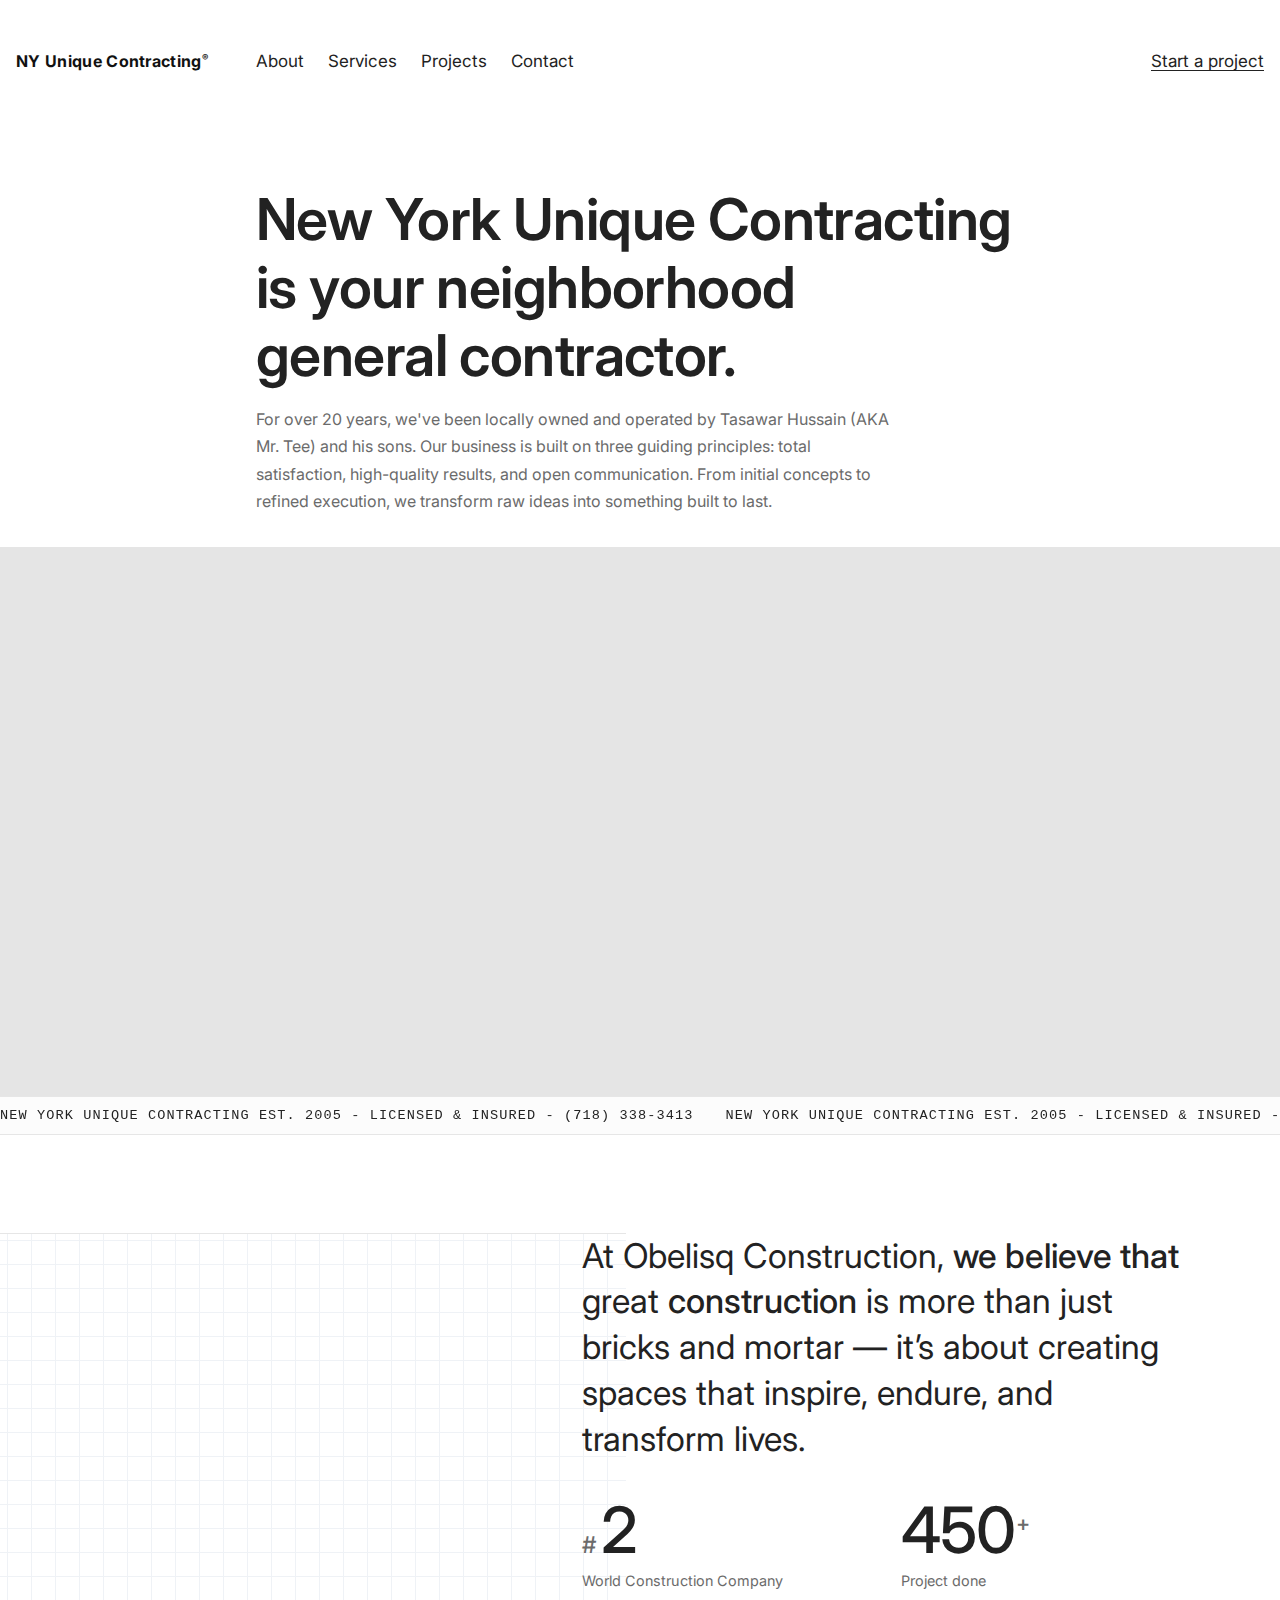
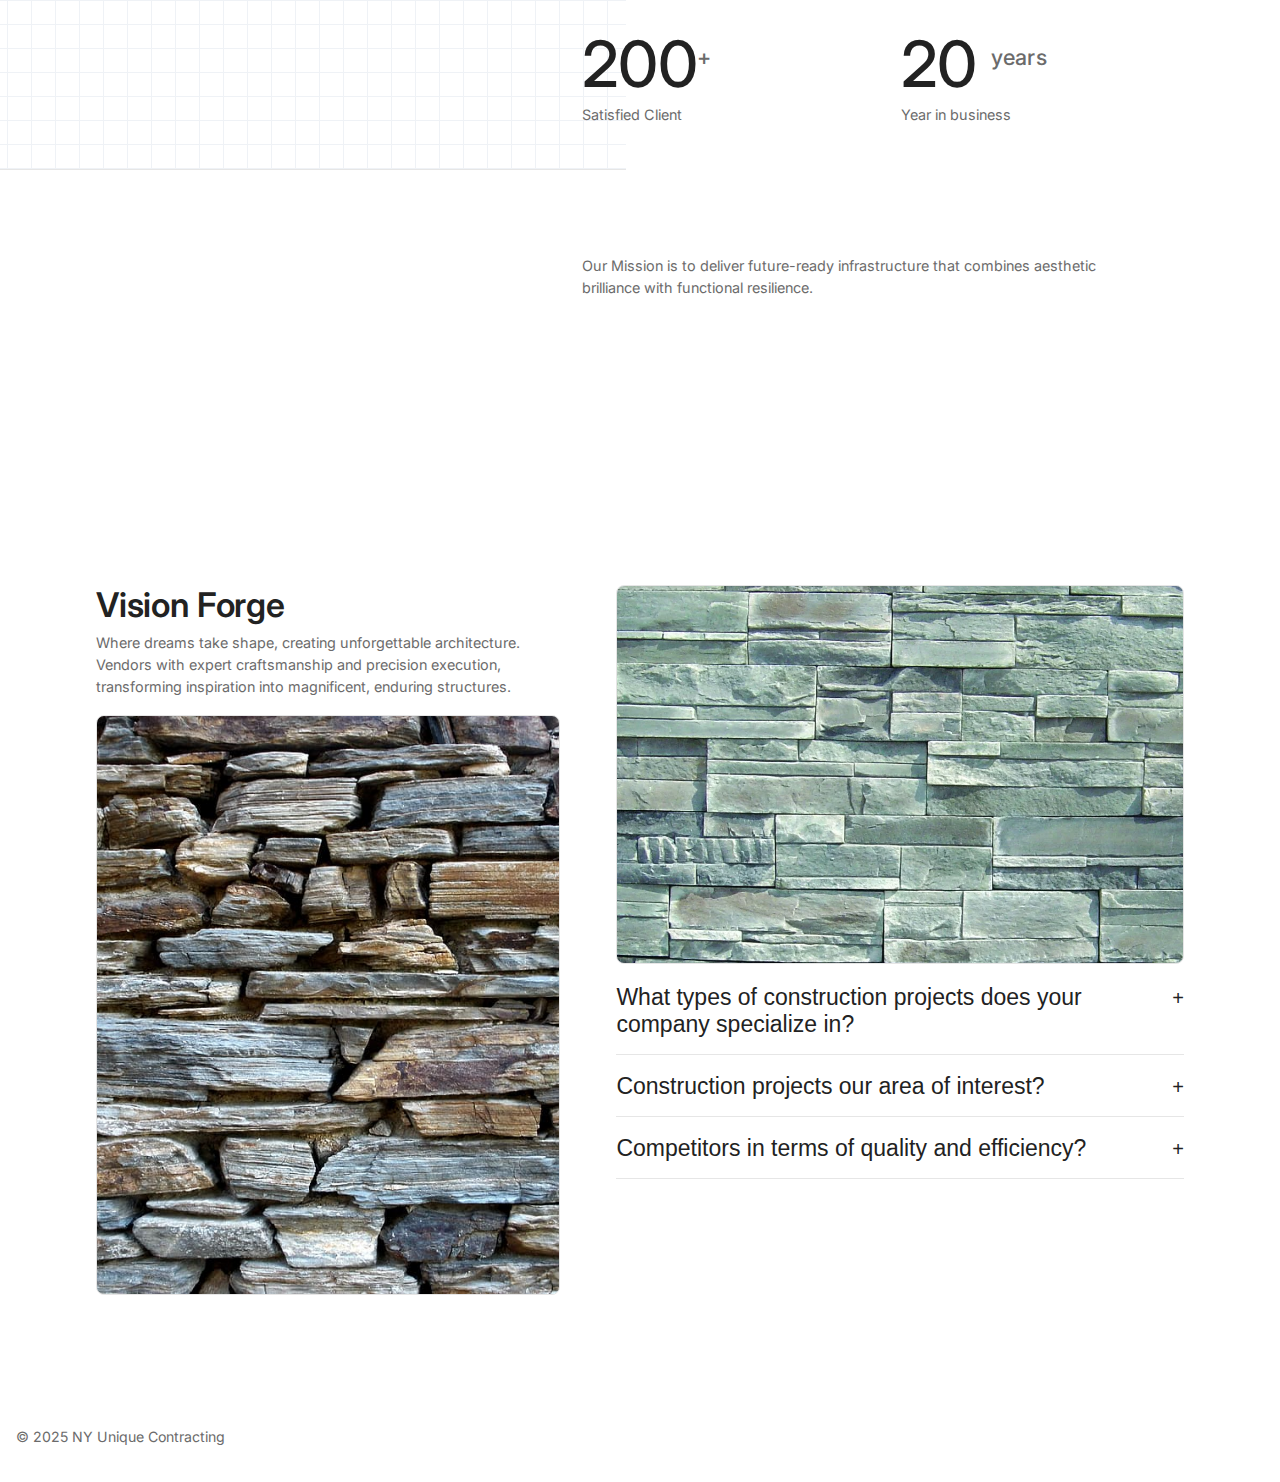
<file: index.html>
<!DOCTYPE html>
<html lang="en">
  <head>
    <meta charset="utf-8" />
    <meta name="viewport" content="width=device-width, initial-scale=1" />
    <title>Home — NY Unique Contracting</title>
    <meta name="description" content="Masonry and concrete done right. Clear, precise, and dependable." />
    <link rel="preconnect" href="https://fonts.googleapis.com">
    <link rel="preconnect" href="https://fonts.gstatic.com" crossorigin>
    <link href="https://fonts.googleapis.com/css2?family=Inter:wght@400;500;700&display=swap" rel="stylesheet">
    <link rel="stylesheet" href="assets/styles/tokens.css">
    <link rel="stylesheet" href="assets/styles/base.css">
    <link rel="stylesheet" href="assets/styles/components.css">
    <style>
      /* Minimal local tweaks for the hero */
      .hero-band { padding-block: var(--space-5); }
      /* Home-only: controlled heading wrapping */
      .brand-phrase { white-space: nowrap; }
      .nowrap { white-space: nowrap; }
      /* Ensure the first line fits on one line */
      .intro h1 { max-width: 30ch; }

      /* Thin, monospaced marquee banner */
      .ticker { grid-column: 1 / -1; width: 100vw; margin-inline: calc(50% - 50vw); overflow: hidden; background: var(--color-page); border-block: 1px solid var(--color-border); font-family: ui-monospace, SFMono-Regular, Menlo, Monaco, Consolas, "Liberation Mono", "Courier New", monospace; }
      .ticker__viewport { position: relative; white-space: nowrap; }
      .ticker__track { display: inline-flex; align-items: center; gap: var(--space-6); padding-block: var(--space-2); animation: ticker-scroll 55s linear infinite; will-change: transform; }
      .ticker__content { display: inline-flex; align-items: center; gap: var(--space-6); padding-right: var(--space-6); text-transform: uppercase; letter-spacing: 0.08em; font-size: 0.85rem; color: var(--color-ink-2); }
      .ticker__dot { opacity: 0.45; }
      @keyframes ticker-scroll { from { transform: translateX(0); } to { transform: translateX(-50%); } }

      /* About + Metrics section (replaces testimonials) */
      .about-metrics {
        --about-pad: clamp(2rem, 8vw, 6rem);
        margin-top: clamp(3.75rem, 10.5vw, 7.5rem);
        padding-block: clamp(4rem, 10vw, 8rem);
        padding-inline: var(--about-pad);
      }
      /* Right column larger per inspo (~42/58) */
      .about-grid { display: grid; grid-template-columns: 5fr 7fr; gap: clamp(2rem, 5vw, 3.5rem); align-items: start; transform: translateY(-150px); }
      @media (max-width: 900px) { .about-grid { grid-template-columns: 1fr; } }

      /* Left visual: neutral wireframe placeholder (no inspo asset linking) */
      .about-visual { position: relative; z-index: 0; }
      /* Full-bleed wireframe that aligns to viewport left and sits behind text */
      .about-wireframe { width: calc(100vw - 325px); margin-inline: calc(50% - 50vw); height: clamp(420px, 42vw, 640px); background: repeating-linear-gradient(0deg, #eff2f6 0 1px, transparent 1px 24px), repeating-linear-gradient(90deg, #eff2f6 0 1px, transparent 1px 24px); border-top: 1px solid var(--color-border); border-bottom: 1px solid var(--color-border); z-index: 0; pointer-events: none; }
      .about-breadcrumb { position: absolute; top: .5rem; left: calc(50% - 50vw + .5rem); font-size: var(--fs-sm); color: var(--color-muted); background: rgba(255,255,255,.7); padding: .25rem .5rem; border-radius: 4px; }

      /* Right column typography */
      .about-lead { font-size: var(--fs-xl); line-height: 1.35; color: var(--color-ink-2); max-width: 48ch; }
      .about-lead .accent { color: inherit; font-weight: 500; }

      .metrics { display: grid; grid-template-columns: 1fr 1fr; gap: clamp(1.75rem, 3.5vw, 2.5rem) clamp(1.5rem, 2.75vw, 2.5rem); margin-top: clamp(1.5rem, 3vw, 2.25rem); justify-items: start; }
      .metric { display: grid; align-content: start; gap: .5rem; }
      .metric .number { font-size: clamp(2.75rem, 5.5vw, 4rem); line-height: 1; font-weight: 500; color: var(--color-ink-2); letter-spacing: -0.01em; }
      .metric .prefix { font-size: .36em; vertical-align: baseline; margin-right: .25em; color: var(--color-muted); }
      .metric .suffix { font-size: .34em; vertical-align: super; letter-spacing: .01em; color: var(--color-muted); }
      .metric .label { font-size: var(--fs-sm); color: var(--color-muted); }
      .metrics dt, .metrics dd { margin: 0; }
      .metric { text-align: left; }

      .about-caption { margin-top: 128px; font-size: var(--fs-sm); color: var(--color-muted); max-width: 60ch; }

      /* Ensure text sits above the bleeding image */
      .about-text { position: relative; z-index: 1; }

      /* A11y: screen-reader-only heading helper */
      .visually-hidden { position: absolute !important; height: 1px; width: 1px; overflow: hidden; clip: rect(1px, 1px, 1px, 1px); white-space: nowrap; }

      /* Short two-column (Vision Forge) */
      .short-section { padding-block: clamp(3rem, 8vw, 6rem); padding-inline: var(--about-pad, clamp(2rem, 8vw, 6rem)); margin-top: -100px; }
      @media (max-width: 900px) { .short-section { margin-top: -64px; } }
      .short-grid { display: grid; grid-template-columns: 9fr 11fr; gap: clamp(2.25rem, 5vw, 3.5rem); align-items: start; }
      @media (max-width: 900px) { .short-grid { grid-template-columns: 1fr; } }
      .short-left h2 { font-size: var(--fs-xl); line-height: 1.15; margin: 0 0 .5rem; }
      .short-intro { font-size: var(--fs-sm); line-height: 1.5; color: var(--color-muted); margin-bottom: 1.1rem; max-width: 48ch; }
      .short-left-figure { margin: 0; }
      .short-right-figure { margin: 0 0 1.25rem 0; }
      .img-card { border-radius: 8px; overflow: hidden; border: 1px solid var(--color-border); background: #f6f7f9; }

      /* FAQ block */
      .faq { display: grid; gap: 1.125rem; }
      .faq-item { border-bottom: 1px solid var(--color-border); padding-bottom: 1rem; }
      .faq-q { appearance: none; background: none; border: 0; padding: 0; margin: 0; width: 100%; text-align: left; display: flex; align-items: baseline; justify-content: space-between; gap: 1rem; font-size: var(--fs-lg); font-weight: 500; color: var(--color-ink-2); cursor: pointer; }
      .faq-q:focus-visible { outline: 2px solid var(--accent); outline-offset: 2px; }
      .faq-icon { font-size: 1.25rem; line-height: 1; color: var(--color-ink-2); }
      .faq-a { overflow: hidden; max-height: 0; opacity: 0; margin-top: 0; transition: max-height 260ms ease, opacity 220ms ease, margin-top 220ms ease; }
      .faq-a p { margin: 0; font-size: var(--fs-sm); color: var(--color-muted); line-height: 1.5; }
    </style>
  </head>
  <body>
    <main>
      <div class="grid-shell container">
        <!-- Masthead (replicated from inspo 1) -->
        <header class="masthead nav" style="padding-block: var(--space-5)">
          <div class="brand">NY Unique Contracting<sup>®</sup></div>
          <nav class="nav-center">
            <a href="#about">About</a>
            <a href="#services">Services</a>
            <a href="#projects">Projects</a>
            <a href="#contact">Contact</a>
          </nav>
          <nav class="nav-right">
            <a class="cta-link" href="#start">Start a project</a>
          </nav>
        </header>

        <!-- Intro copy aligned to the centerline (right column) -->
        <section class="intro-block">
          <aside class="intro">
            <h1>
              <span class="brand-phrase">New York Unique Contracting</span><br>
              <span class="nowrap">is your neighborhood</span><br>
              <span class="nowrap">general contractor.</span>
            </h1>
            <p> For over 20 years, we've been locally owned and operated by Tasawar Hussain (AKA Mr. Tee) and his sons. Our business is built on three guiding principles: total satisfaction, high-quality results, and open communication. From initial concepts to refined execution, we transform raw ideas into something built to last. </p>
          </aside>
        </section>

        <!-- Full-width image band below intro (neutral placeholder) -->
        <div class="full-bleed frame ratio-21x9 demo-img" role="img" aria-label="Full-width hero placeholder"></div>

        <!-- Thin monospaced marquee banner -->
        <div class="ticker" aria-label="Company info banner">
          <div class="ticker__viewport">
            <div class="ticker__track">
              <div class="ticker__content" aria-hidden="true">
                <span>NEW YORK UNIQUE CONTRACTING EST. 2005 - LICENSED &amp; INSURED - (718) 338-3413</span>
                <span>NEW YORK UNIQUE CONTRACTING EST. 2005 - LICENSED &amp; INSURED - (718) 338-3413</span>
              </div>
              <!-- Duplicate for seamless loop -->
              <div class="ticker__content" aria-hidden="true">
                <span>NEW YORK UNIQUE CONTRACTING EST. 2005 - LICENSED &amp; INSURED - (718) 338-3413</span>
                <span>NEW YORK UNIQUE CONTRACTING EST. 2005 - LICENSED &amp; INSURED - (718) 338-3413</span>
              </div>
            </div>
          </div>
        </div>
      </div>

      <!-- Removed styleguide and sample sections per direction -->

      <!-- About + metrics (inspiration: assets/inspo/homeabout.png) -->
      <section class="about-metrics container" aria-label="About NY Unique Contracting">
        <div class="about-grid">
          <!-- Left: illustrative wireframe placeholder; replace with production image when ready -->
          <div class="about-visual" aria-hidden="true">
            <span class="about-breadcrumb">/About us</span>
            <div class="about-wireframe" role="img" aria-label="Architectural illustration placeholder"></div>
          </div>

          <!-- Right: lead statement + 2x2 stats + mission line -->
          <div class="about-text">
            <p class="about-lead">At Obelisq Construction, <span class="accent">we believe that</span> great <span class="accent">construction</span> is more than just bricks and mortar — it’s about creating spaces that inspire, endure, and transform lives.</p>

            <dl class="metrics">
              <div class="metric">
                <dt class="number"><span class="prefix">#</span>2</dt>
                <dd class="label">World Construction Company</dd>
              </div>
              <div class="metric">
                <dt class="number">450<span class="suffix">+</span></dt>
                <dd class="label">Project done</dd>
              </div>
              <div class="metric">
                <dt class="number">200<span class="suffix">+</span></dt>
                <dd class="label">Satisfied Client</dd>
              </div>
              <div class="metric">
                <dt class="number">20 <span class="suffix">years</span></dt>
                <dd class="label">Year in business</dd>
              </div>
            </dl>

            <p class="about-caption">Our Mission is to deliver future-ready infrastructure that combines aesthetic brilliance with functional resilience.</p>
          </div>
        </div>
      </section>

      <!-- Short two-column section (inspired by assets/short.png) -->
      <section class="short-section container" aria-labelledby="vision-title">
        <div class="short-grid">
          <div class="short-left">
            <h2 id="vision-title">Vision Forge</h2>
            <p class="short-intro">Where dreams take shape, creating unforgettable architecture. Vendors with expert craftsmanship and precision execution, transforming inspiration into magnificent, enduring structures.</p>
            <figure class="short-left-figure img-card ratio-4x5">
              <img src="assets/images/stone3.jpg" alt="Metal grinding with sparks flying" class="cover" />
            </figure>
          </div>
          <div class="short-right">
            <figure class="short-right-figure img-card ratio-3x2">
              <img src="assets/images/stone.webp" alt="Framed building under construction with blue sky" class="cover" />
            </figure>

            <div class="faq" id="faq-vision">
              <div class="faq-item">
                <button class="faq-q" id="q1" aria-controls="a1" aria-expanded="false">
                  <span>What types of construction projects does your company specialize in?</span>
                  <span class="faq-icon" aria-hidden="true">+</span>
                </button>
                <div class="faq-a" id="a1" role="region" aria-labelledby="q1">
                  <p>The types of construction projects our company specializes in include residential, commercial, industrial, and renovation projects—tailored to your property’s needs.</p>
                </div>
              </div>
              <div class="faq-item">
                <button class="faq-q" id="q2" aria-controls="a2" aria-expanded="false">
                  <span>Construction projects our area of interest?</span>
                  <span class="faq-icon" aria-hidden="true">+</span>
                </button>
                <div class="faq-a" id="a2" role="region" aria-labelledby="q2">
                  <p>We focus on concrete and masonry, patios and walkways, bluestone and pavers, and exterior repair from waterproofing to pointing.</p>
                </div>
              </div>
              <div class="faq-item">
                <button class="faq-q" id="q3" aria-controls="a3" aria-expanded="false">
                  <span>Competitors in terms of quality and efficiency?</span>
                  <span class="faq-icon" aria-hidden="true">+</span>
                </button>
                <div class="faq-a" id="a3" role="region" aria-labelledby="q3">
                  <p>We compete on craftsmanship, responsiveness, and clean delivery, balancing speed with durability for long‑lasting results.</p>
                </div>
              </div>
            </div>
          </div>
        </div>
      </section>
    </main>


    <footer class="container" style="padding-block: var(--space-6)">
      <small style="color: var(--color-muted)">© 2025 NY Unique Contracting</small>
    </footer>
    <script>
      // Accordion: all closed by default; open one closes others; smooth transitions
      (function(){
        const root = document.getElementById('faq-vision');
        if (!root) return;
        const items = Array.from(root.querySelectorAll('.faq-item'));
        function setState(item, open){
          const btn = item.querySelector('.faq-q');
          const panel = item.querySelector('.faq-a');
          const icon = item.querySelector('.faq-icon');
          btn.setAttribute('aria-expanded', open ? 'true' : 'false');
          icon.textContent = open ? '−' : '+';
          if (open) {
            const h = panel.scrollHeight;
            panel.style.maxHeight = h + 'px';
            panel.style.opacity = '1';
            panel.style.marginTop = '14px';
          } else {
            panel.style.maxHeight = '0px';
            panel.style.opacity = '0';
            panel.style.marginTop = '0px';
          }
        }
        function closeAll(){ items.forEach(i => setState(i, false)); }
        items.forEach(item => {
          const btn = item.querySelector('.faq-q');
          btn.addEventListener('click', () => {
            const isOpen = btn.getAttribute('aria-expanded') === 'true';
            if (isOpen) { setState(item, false); }
            else { closeAll(); setState(item, true); }
          });
        });
      })();
    </script>
    <!-- Testimonials script removed
      (function() {
        // Inline dataset copied from testimonials.md (subset fields)
        const TESTIMONIALS = [
          {author:"Mike F.",source:"Yelp",rating:"5 Stars",text:"\"Danny and Tee were recommended to me by Kong's, a masonry shop in Brooklyn. In one week they transformed our 600 sq ft cracked and nasty concrete patio into a bluestone paradise. They were professionals, and stopped to ask our input at each step, from the stone layouts to the concrete ramps to drainage considerations. It was by far the best experience we've had working with contractors in NYC.\""},
          {author:"Cynthia H.",source:"Yelp",rating:"5 Stars",text:"\"Wonderful job on my backyard! Not only was the work perfect but the advice on design was stunning! The project was placing pavers around a spa tub and the whole backyard that was initially dirt and weeds. The owner of this business advised me on the design best suited and suggested adding surrounding flower beds for both beauty and drainage purposes. The paver trim around the tub was attractive and saved me money. His workers were neat and respectful. I would definitely recommend and certainly use them again for another protect . When recent heavy rains occurred a few days after the project was completed and a few pavers sunk (not an uncommon occurrence and not related to their work), he arrived the next morning to fix them.\""},
          {author:"Adil T.",source:"Yelp",rating:"5 Stars",text:"\"I hired them to do exterior work, they were very helpful and very understanding, explained details of the work they going to do, they also worked with the tight budget i had and they were very professional and cleaned up very well after the job was done, i will definitely recommend them and i am looking to get more work done in the future.\""},
          {author:"Kevin K.",source:"Yelp",rating:"5 Stars",text:"\"New York Unique was very responsive and considerate from the start. His proposal was thorough and fairly priced. The crew worked fast, efficient and delivered a great product. I would recommend them to anyone and will call them next time I need help with a project.\""},
          {author:"Tessa M.",source:"Yelp",rating:"5 Stars",text:"\"I recently used New York Unique for a contacting job at my home in Brooklyn. Having experience with prior contractors, I was pleasantly surprised at the efficiency and quality of work Tee (the owner), his son and his crew offered us. Tee's team has a wide range of proficiencies, including masonry, waterproofing and brick work. Tee explained the work he recommended for each job and gave me options which was extremely valuable and rare. The pricing was very fair and attention to detail was excellent. When I had something I wanted adjusted or explained, Tee was always responsive and came to meet me at the house as quickly as he could. This is a family business and they really care about their work and take pride in the end result. I am glad I found them!!\""},
          {author:"Pam C.",source:"Angi",rating:"5 Stars",text:"“I wish I could give NY Unique 6 stars! We had about 4 people quote us and they had the most reasonable price and were the only ones who gave us the option of getting brick and granite tiles. They were super professional and worked incredibly quickly - they told us the front steps would be done within a week and they finished in 2 days! They also clearly take pride in their work because the results look amazing. We are already planning to use them again for future projects.”"},
          {author:"T S",source:"Google",rating:"5 Stars",text:"“As a homeowner of more than 15 years, I've had my share of contractor woes. So when I needed my front yard and sidewalk cemented, I didn't just get bids but I also paid attention to HOW the contractors interacted with me. Spoiler alert: New York Unique Contracting is top notch and I would use their services again in a heartbeat.”"},
          {author:"Michael Frank",source:"Google",rating:"5 Stars",text:"“I had Danny and Tee come out to completely redo our back yard in ditmas Park brooklyn. Got 5 quotes. These guys were not cheapest nor the most expensive. But they asked all the right questions. They did a great job. We used 600sq ft of Bluestone and it has transformed our yard. They were great to work with.”"}
        ];

        // Featured we already display — avoid repeating as secondary
        const FEATURED_TEXT_START = 'In one week they transformed our 600 sq ft';
        const secondaryData = TESTIMONIALS.filter(t => !(t.text||'').includes(FEATURED_TEXT_START));

        const grid = document.getElementById('sec-grid');
        const prevBtn = document.getElementById('sec-prev');
        const nextBtn = document.getElementById('sec-next');
        let idx = 0; // start index

        function cardHtml(t) {
          const by = [t.author, t.source].filter(Boolean).join(', ');
          return `
            <figure>
              <blockquote class=\"secondary-quote\">${t.text}</blockquote>
              <footer>— ${by}</footer>
            </figure>
          `;
        }

        function markTruncation() {
          // Add 'is-truncated' if clamped content overflows
          const nodes = grid.querySelectorAll('.secondary-quote');
          nodes.forEach(n => {
            const over = n.scrollHeight > n.clientHeight + 1;
            n.classList.toggle('is-truncated', over);
          });
        }

        function renderSecondary() {
          const a = secondaryData[idx % secondaryData.length];
          const b = secondaryData[(idx + 1) % secondaryData.length];
          grid.innerHTML = cardHtml(a) + cardHtml(b);
          requestAnimationFrame(markTruncation);
        }

        prevBtn?.addEventListener('click', () => {
          idx = (idx - 2) % secondaryData.length; if (idx < 0) idx = (idx + secondaryData.length) % secondaryData.length;
          renderSecondary();
        });
        nextBtn?.addEventListener('click', () => {
          idx = (idx + 2) % secondaryData.length;
          renderSecondary();
        });

        renderSecondary();
      })();
    -->
  </body>
</html>
</file>
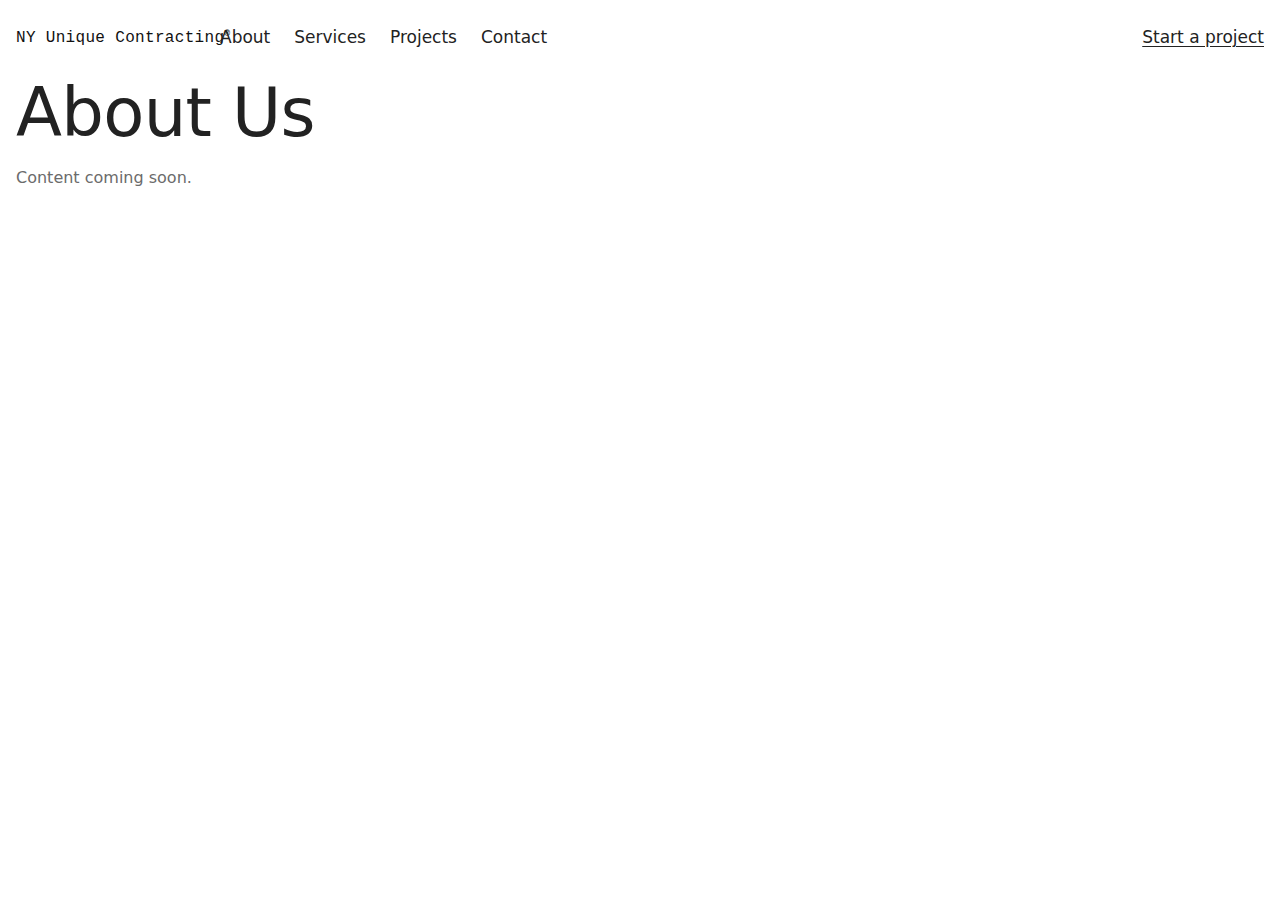
<file: about.html>
<!DOCTYPE html>
<html lang="en">
  <head>
    <meta charset="utf-8" />
    <meta name="viewport" content="width=device-width, initial-scale=1" />
    <title>About — NY Unique Contracting</title>
    <meta name="description" content="About NY Unique Contracting" />
    <link rel="stylesheet" href="assets/styles/main.css">
    <!-- Inline fallback to prevent blank first paint -->
    <style>
      html { color-scheme: light; }
      body { margin: 0; font-family: "Inter Fallback", system-ui, -apple-system, "Segoe UI", Roboto, Helvetica, Arial, sans-serif; }
    </style>
  </head>
  <body>
    <main>
      <div class="grid-shell container">
        <header class="masthead nav">
          <div class="brand">NY Unique Contracting<sup>®</sup></div>
          <nav class="nav-center">
            <a href="about.html">About</a>
            <a href="services.html">Services</a>
            <a href="portfolio.html">Projects</a>
            <a href="contact.html">Contact</a>
          </nav>
          <nav class="nav-right">
            <a class="cta-link" href="contact.html">Start a project</a>
          </nav>
        </header>
      </div>

      <section class="container section" aria-label="About">
        <h1>About Us</h1>
        <p class="measure">Content coming soon.</p>
      </section>
    </main>
    <script>
      (function(){
        const links = document.querySelectorAll('.nav a');
        links.forEach(a=>{
          a.addEventListener('click', ()=>{
            a.classList.add('is-pump');
            a.addEventListener('animationend', ()=> a.classList.remove('is-pump'), {once:true});
          });
        });
      })();
    </script>
  </body>
 </html>
</file>
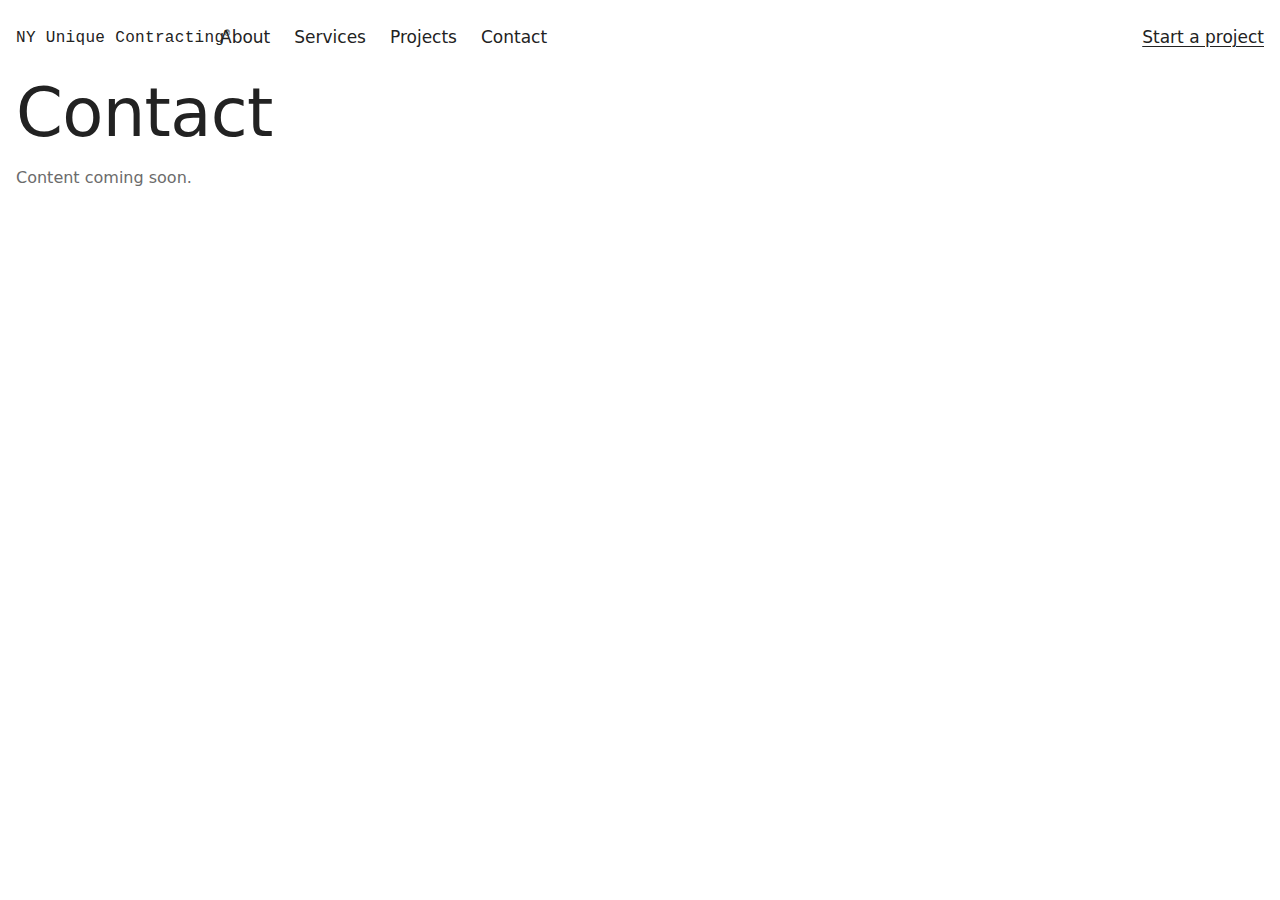
<file: contact.html>
<!DOCTYPE html>
<html lang="en">
  <head>
    <meta charset="utf-8" />
    <meta name="viewport" content="width=device-width, initial-scale=1" />
    <title>Contact — NY Unique Contracting</title>
    <meta name="description" content="Contact NY Unique Contracting" />
    <link rel="stylesheet" href="assets/styles/main.css">
    <!-- Inline fallback to prevent blank first paint -->
    <style>
      html { color-scheme: light; }
      body { margin: 0; font-family: "Inter Fallback", system-ui, -apple-system, "Segoe UI", Roboto, Helvetica, Arial, sans-serif; }
    </style>
  </head>
  <body>
    <main>
      <div class="grid-shell container">
        <header class="masthead nav">
          <a href="index.html" class="brand">NY Unique Contracting<sup>®</sup></a>
          <nav class="nav-center">
            <a href="about.html">About</a>
            <a href="services.html">Services</a>
            <a href="portfolio.html">Projects</a>
            <a href="contact.html">Contact</a>
          </nav>
          <nav class="nav-right">
            <a class="cta-link" href="contact.html">Start a project</a>
          </nav>
        </header>
      </div>

      <section class="container section" aria-label="Contact">
        <h1>Contact</h1>
        <p class="measure">Content coming soon.</p>
      </section>
    </main>
  </body>
 </html>
</file>
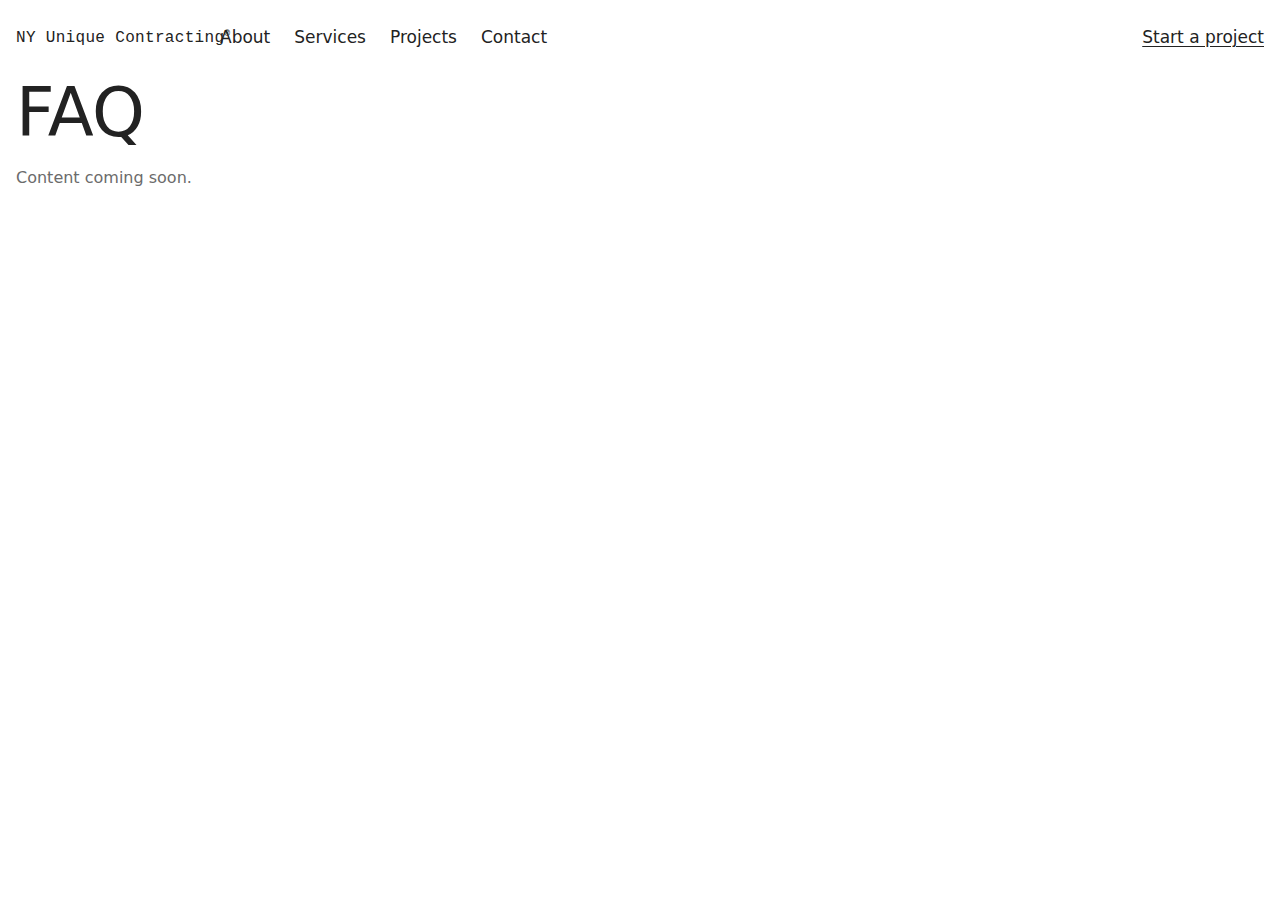
<file: faq.html>
<!DOCTYPE html>
<html lang="en">
  <head>
    <meta charset="utf-8" />
    <meta name="viewport" content="width=device-width, initial-scale=1" />
    <title>FAQ — NY Unique Contracting</title>
    <meta name="description" content="Frequently Asked Questions" />
    <link rel="stylesheet" href="assets/styles/main.css">
    <!-- Inline fallback to prevent blank first paint -->
    <style>
      html { color-scheme: light; }
      body { margin: 0; font-family: "Inter Fallback", system-ui, -apple-system, "Segoe UI", Roboto, Helvetica, Arial, sans-serif; }
    </style>
  </head>
  <body>
    <main>
      <div class="grid-shell container">
        <header class="masthead nav">
          <a href="index.html" class="brand">NY Unique Contracting<sup>®</sup></a>
          <nav class="nav-center">
            <a href="about.html">About</a>
            <a href="services.html">Services</a>
            <a href="portfolio.html">Projects</a>
            <a href="contact.html">Contact</a>
          </nav>
          <nav class="nav-right">
            <a class="cta-link" href="contact.html">Start a project</a>
          </nav>
        </header>
      </div>

      <section class="container section" aria-label="FAQ">
        <h1>FAQ</h1>
        <p class="measure">Content coming soon.</p>
      </section>
    </main>
    <script>
      (function(){
        const links = document.querySelectorAll('.nav a');
        links.forEach(a=>{
          a.addEventListener('click', ()=>{
            a.classList.add('is-pump');
            a.addEventListener('animationend', ()=> a.classList.remove('is-pump'), {once:true});
          });
        });
      })();
    </script>
  </body>
 </html>
</file>
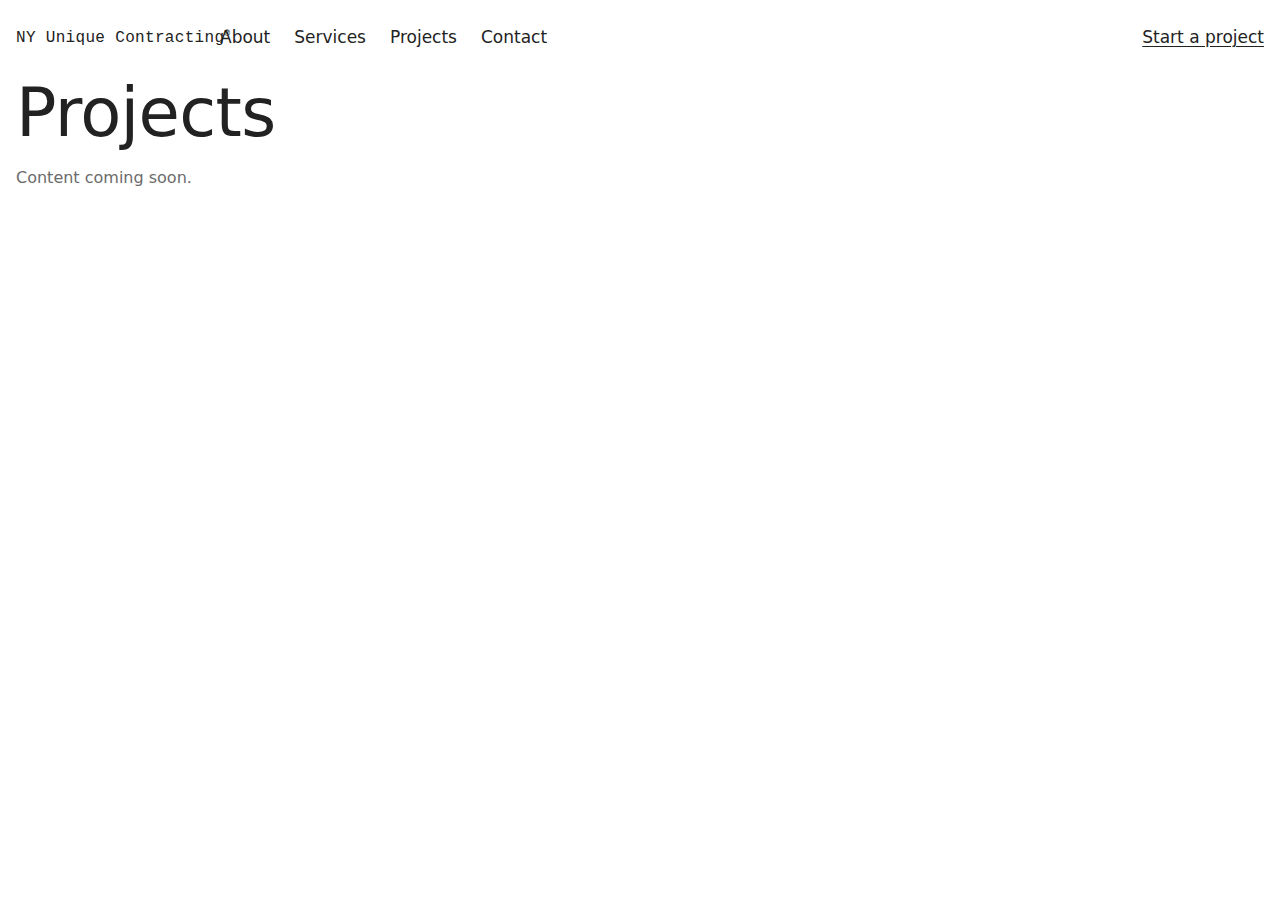
<file: portfolio.html>
<!DOCTYPE html>
<html lang="en">
  <head>
    <meta charset="utf-8" />
    <meta name="viewport" content="width=device-width, initial-scale=1" />
    <title>Projects — NY Unique Contracting</title>
    <meta name="description" content="Project portfolio" />
    <link rel="stylesheet" href="assets/styles/main.css">
    <!-- Inline fallback to prevent blank first paint -->
    <style>
      html { color-scheme: light; }
      body { margin: 0; font-family: "Inter Fallback", system-ui, -apple-system, "Segoe UI", Roboto, Helvetica, Arial, sans-serif; }
    </style>
  </head>
  <body>
    <main>
      <div class="grid-shell container">
        <header class="masthead nav">
          <a href="index.html" class="brand">NY Unique Contracting<sup>®</sup></a>
          <nav class="nav-center">
            <a href="about.html">About</a>
            <a href="services.html">Services</a>
            <a href="portfolio.html">Projects</a>
            <a href="contact.html">Contact</a>
          </nav>
          <nav class="nav-right">
            <a class="cta-link" href="contact.html">Start a project</a>
          </nav>
        </header>
      </div>

      <section class="container section" aria-label="Projects">
        <h1>Projects</h1>
        <p class="measure">Content coming soon.</p>
      </section>
    </main>
  </body>
 </html>
</file>
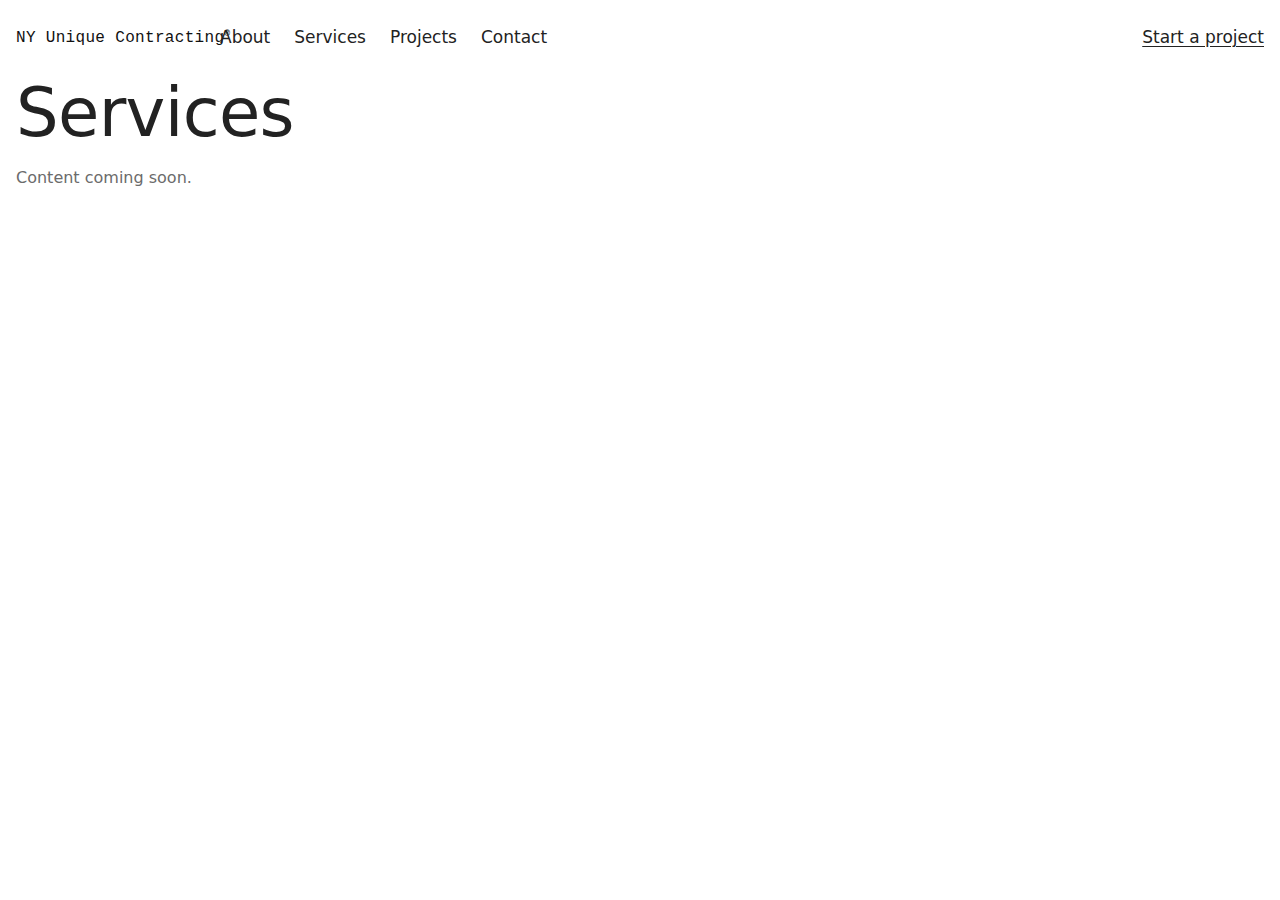
<file: services.html>
<!DOCTYPE html>
<html lang="en">
  <head>
    <meta charset="utf-8" />
    <meta name="viewport" content="width=device-width, initial-scale=1" />
    <title>Services — NY Unique Contracting</title>
    <meta name="description" content="Services offered by NY Unique Contracting" />
    <link rel="stylesheet" href="assets/styles/main.css">
    <!-- Inline fallback to prevent blank first paint -->
    <style>
      html { color-scheme: light; }
      body { margin: 0; font-family: "Inter Fallback", system-ui, -apple-system, "Segoe UI", Roboto, Helvetica, Arial, sans-serif; }
    </style>
  </head>
  <body>
    <main>
      <div class="grid-shell container">
        <header class="masthead nav">
          <div class="brand">NY Unique Contracting<sup>®</sup></div>
          <nav class="nav-center">
            <a href="about.html">About</a>
            <a href="services.html">Services</a>
            <a href="portfolio.html">Projects</a>
            <a href="contact.html">Contact</a>
          </nav>
          <nav class="nav-right">
            <a class="cta-link" href="contact.html">Start a project</a>
          </nav>
        </header>
      </div>

      <section class="container section" aria-label="Services">
        <h1>Services</h1>
        <p class="measure">Content coming soon.</p>
      </section>
    </main>
    <script>
      (function(){
        const links = document.querySelectorAll('.nav a');
        links.forEach(a=>{
          a.addEventListener('click', ()=>{
            a.classList.add('is-pump');
            a.addEventListener('animationend', ()=> a.classList.remove('is-pump'), {once:true});
          });
        });
      })();
    </script>
  </body>
 </html>
</file>
<file: assets/styles/tokens.css>
/* Design Tokens: colors, typography, spacing, radii */
:root {
  /* Palette: approachable + premium, Swiss-inspired */
  --color-bg: #ffffff;
  --color-page: #fcfcfc; /* subtle off‑white for sections */
  --color-ink: #111111;  /* primary text */
  --color-ink-2: #222222; /* headings */
  --color-muted: #6b6b6b; /* secondary text */
  --color-border: #e6e6e6; /* hairlines */

  /* Accent (from assets/original.html) */
  --brand-red-600: #e43b28; /* primary accent */
  --brand-red-700: #e43b28; /* hover/active */
  --brand-red-050: #fff2ef; /* light tint */
  --brand-red-100: #fde7e4; /* section wash */

  --accent: var(--brand-red-600);
  --accent-hover: var(--brand-red-700);

  /* Typography */
  --font-sans: "Inter", system-ui, -apple-system, Segoe UI, Roboto, Helvetica, Arial, sans-serif;
  --font-weight-regular: 400;
  --font-weight-medium: 500;
  --font-weight-bold: 700;

  /* Type scale (refined, slightly smaller) */
  /* Slightly larger, consistent site-wide */
  --fs-xxl: clamp(2.3rem, 5.2vw, 3.6rem);
  --fs-xl: clamp(1.625rem, 2.8vw, 2.125rem);
  --fs-lg: clamp(1.0625rem, 1.9vw, 1.4375rem);
  --fs-md: 1rem;
  --fs-sm: 0.9rem;

  /* Spacing – 4px baseline */
  --space-1: 0.25rem; /* 4 */
  --space-2: 0.5rem;  /* 8 */
  --space-3: 0.75rem; /* 12 */
  --space-4: 1rem;    /* 16 */
  --space-5: 1.5rem;  /* 24 */
  --space-6: 2rem;    /* 32 */
  --space-7: 3rem;    /* 48 */
  --space-8: 4rem;    /* 64 */

  /* Layout */
  --container-max: 100%;   /* essentially full-width pages */
  --container-pad: 1rem; /* slightly increased side padding (~16px) */
  --measure: 68ch;         /* comfortable reading measure */
  --radius-1: 4px;
  --radius-2: 8px;
  --shadow-1: 0 2px 8px rgba(0,0,0,0.06);
}
</file>
<file: assets/styles/components.css>
/* Buttons, tags, simple cards */
.btn {
  display: inline-block;
  font-weight: var(--font-weight-bold);
  padding: 0.75rem 1.25rem;
  border-radius: var(--radius-1);
  border: 2px solid transparent;
  transition: background .2s ease, border-color .2s ease, color .2s ease, transform .06s ease;
}
.btn:active { transform: translateY(1px); }

.btn-primary { background: var(--accent); color: #fff; border-color: var(--accent); }
.btn-primary:hover { background: var(--accent-hover); border-color: var(--accent-hover); }

.btn-ghost { background: transparent; color: var(--color-ink-2); border-color: var(--color-border); }
.btn-ghost:hover { border-color: var(--accent); color: var(--accent); }

.swatch {
  width: 100%; height: 72px; border-radius: var(--radius-1); border: 1px solid var(--color-border);
}
.card {
  border: 1px solid var(--color-border);
  border-radius: var(--radius-2);
  background: #fff;
  padding: var(--space-6);
  box-shadow: var(--shadow-1);
}
</file>
<file: assets/styles/main.css>
/* Design Tokens: colors, typography, spacing, radii */
:root {
  /* Palette: approachable + premium, Swiss-inspired */
  --color-bg: #ffffff;
  --color-page: #fcfcfc; /* subtle off‑white for sections */
  --color-ink: #111111;  /* primary text */
  --color-ink-2: #222222; /* headings */
  --color-muted: #6b6b6b; /* secondary text */
  --color-border: #e6e6e6; /* hairlines */

  /* Accent (from assets/original.html) */
  --brand-red-600: #e43b28; /* primary accent */
  --brand-red-700: #e43b28; /* hover/active */
  --brand-red-050: #fff2ef; /* light tint */
  --brand-red-100: #fde7e4; /* section wash */

  --accent: var(--brand-red-600);
  --accent-hover: var(--brand-red-700);

  /* Typography */
  --font-sans: "Inter Fallback", "Inter", system-ui, -apple-system, Segoe UI, Roboto, Helvetica, Arial, sans-serif;
  --font-weight-regular: 400;
  --font-weight-medium: 500;
  --font-weight-bold: 700;

  /* Type scale (refined, slightly smaller) */
  /* Slightly larger, consistent site-wide */
  --fs-xxl: clamp(2.6rem, 5.5vw, 4.2rem);
  --fs-xl: clamp(1.625rem, 2.8vw, 2.125rem);
  --fs-lg: clamp(1.0625rem, 1.9vw, 1.4375rem);
  --fs-md: 1rem;
  --fs-sm: 0.9rem;

  /* Spacing – 4px baseline */
  --space-1: 0.25rem; /* 4 */
  --space-2: 0.5rem;  /* 8 */
  --space-3: 0.75rem; /* 12 */
  --space-4: 1rem;    /* 16 */
  --space-5: 1.5rem;  /* 24 */
  --space-6: 2rem;    /* 32 */
  --space-7: 3rem;    /* 48 */
  --space-8: 4rem;    /* 64 */

  /* Layout */
  --container-max: 100%;   /* essentially full-width pages */
  --container-pad: 1rem; /* slightly increased side padding (~16px) */
  --measure: 68ch;         /* comfortable reading measure */
  --radius-1: 4px;
  --radius-2: 8px;
  --shadow-1: 0 2px 8px rgba(0,0,0,0.06);

  /* Section rhythm */
  --section-pad-y: clamp(3.5rem, 8vw, 6rem);    /* vertical padding inside sections */
  --section-gap-y: clamp(0.5rem, 2vw, 1rem);    /* default gap between sections (tight) */
  --section-top-trim: 150px;                    /* reduce top padding for subsequent sections */
}

/* Base styles, reset, layout, typography */
* { box-sizing: border-box; }
html { -webkit-text-size-adjust: 100%; }
body {
  margin: 0;
  font-family: var(--font-sans);
  font-synthesis: none; /* Disable synthesis since we have real weights */
  /* Slightly larger base for universal consistency */
  font-size: 17px;
  line-height: 1.55;
  color: var(--color-ink);
  background: var(--color-bg);
}

img, svg { display: block; max-width: 100%; height: auto; }

.container {
  width: 100%;
  max-width: var(--container-max);
  padding-inline: var(--container-pad);
  margin-inline: auto;
}

/* Page shell (Swiss card-like slab) */
/* (removed page card for landing; keep empty rules for future pages if needed) */
.page {}
.page-inner {}

/* Typography */
h1, h2, h3 { margin: 0 0 var(--space-3); line-height: 1.18; color: var(--color-ink-2); }
h1 { font-size: var(--fs-xxl); letter-spacing: -0.01em; font-weight: var(--font-weight-medium); }
h2 { font-size: var(--fs-xl); letter-spacing: -0.005em; font-weight: var(--font-weight-medium); }
h3 { font-size: var(--fs-lg); }
p { margin: 0 0 var(--space-3); color: var(--color-muted); max-width: var(--measure); font-size: var(--fs-md); }

/* Links */
a { color: var(--color-ink-2); text-decoration: none; position: relative; }
a:hover { color: var(--accent); }

/* Hairline divider */
.divider { height: 1px; background: var(--color-border); width: 100%; }

/* Utility spacing (limited) */
.mt-6 { margin-top: var(--space-6); }
.mb-6 { margin-bottom: var(--space-6); }
.py-7 { padding-block: var(--space-7); }
.pt-7 { padding-top: var(--space-7); }
.pb-7 { padding-bottom: var(--space-7); }

/* Grid helpers */
.grid-2 { display: grid; grid-template-columns: 1.15fr 0.85fr; gap: var(--space-6); }
@media (max-width: 860px) { .grid-2 { grid-template-columns: 1fr; gap: var(--space-6); } }

/* Accent rule (Swiss pacing cue) */
.accent-rule { width: 72px; height: 3px; background: var(--accent); margin-bottom: var(--space-4); }

/* Composition helpers */
.stack { display: flex; flex-direction: column; gap: var(--stack-gap, var(--space-4)); }
.eyebrow { text-transform: uppercase; letter-spacing: .08em; font-size: var(--fs-sm); color: var(--color-muted); }
.measure { max-width: var(--measure); }
.frame { border: 0; border-radius: 0; overflow: hidden; background: #e5e5e5; }
.ratio-3x2 { aspect-ratio: 3 / 2; }
.ratio-4x5 { aspect-ratio: 4 / 5; }
.ratio-1x1 { aspect-ratio: 1 / 1; }
.ratio-16x9 { aspect-ratio: 16 / 9; }
.ratio-21x9 { aspect-ratio: 21 / 9; }
.cover { width: 100%; height: 100%; object-fit: cover; }

.grid-shell { display: grid; grid-template-columns: minmax(0,1fr) minmax(640px, 48rem) minmax(0,1fr); column-gap: var(--space-6); align-items: start; }
/* Apply 3D perspective only on bento draft */
body[data-page="bento"] .grid-shell { perspective: 1000px; transform-style: preserve-3d; }
/* Masthead placed onto grid-shell columns */
.masthead {
  display: grid;
  /* Center column maintains readable width to avoid overlap */
  grid-template-columns: minmax(0,1fr) minmax(640px, 48rem) minmax(0,1fr);
  /* Span the parent grid-shell full width */
  grid-column: 1 / -1;
  align-items: center;
  background: #fff;
  border-bottom: 0;
}
.brand { grid-column: 1; justify-self: start; font-weight: var(--font-weight-medium); letter-spacing: .02em; font-size: 1rem; line-height: 1; white-space: nowrap; padding-block: var(--space-5); font-family: ui-monospace, SFMono-Regular, Menlo, Monaco, Consolas, "Liberation Mono", "Courier New", monospace; align-self: center; }
.brand sup { font-size: 0.6em; vertical-align: super; }
.nav-center { grid-column: 2; justify-self: start; display: flex; flex-wrap: wrap; gap: var(--space-5); padding-block: var(--space-5); margin-left: -36px; }
.nav-right { grid-column: 3; justify-self: end; padding-block: var(--space-5); }
.nav a { 
  color: var(--color-ink-2); 
  transition: all 0.3s ease;
  position: relative;
  display: inline-block;
}

/* Warm gradient hover effect for nav links */
.nav a:hover {
  --mx: 50%;
  --my: 50%;
  --angle: 45deg;
  
  background-image:
    radial-gradient(120% 180% at var(--mx) var(--my),
      #ffb347 0%,
      #ff6b6b 35%,
      #d63031 60%,
      transparent 85%),
    conic-gradient(from var(--angle) at var(--mx) var(--my),
      #ff7675, #fd79a8, #fdcb6e, #e17055, #ff6b6b, #fab1a0, #ff7675);
  
  background-size: 200% 200%;
  background-position: center;
  -webkit-background-clip: text;
  background-clip: text;
  -webkit-text-fill-color: transparent;
  color: transparent;
}

/* Fallback for browsers without background-clip support */
@supports not ((-webkit-background-clip: text) or (background-clip: text)) {
  .nav a:hover {
    background-image: none;
    color: var(--accent);
    -webkit-text-fill-color: inherit;
  }
}

/* Click push-down animation */
.nav a:active {
  transform: translateY(2px);
  transition: transform 0.1s ease;
}

.nav a:focus-visible { outline: 2px solid var(--accent); outline-offset: 2px; border-radius: 3px; }
.cta-link { text-decoration: underline; text-underline-offset: 3px; }
.cta-link { text-decoration: underline; text-underline-offset: 3px; }

/* Intro (inspo 1) above a full-bleed image */
.intro-block { grid-column: 2; padding-block: var(--space-8) var(--space-6); width: calc(100% + 36px); margin-left: -36px; }
.full-bleed { grid-column: 1 / -1; width: 100vw; margin-inline: calc(50% - 50vw); }

.info-strip { display: grid; grid-template-columns: 1fr auto 1fr; align-items: center; gap: var(--space-4); font-size: var(--fs-sm); padding-block: var(--space-3); }
.info-left { justify-self: start; }
.info-center { justify-self: center; font-weight: var(--font-weight-medium); }
.info-right { justify-self: end; color: var(--color-muted); }

.case-grid { display: grid; grid-template-columns: 1.6fr 1fr; gap: var(--space-6); padding-block: var(--space-7); }
@media (max-width: 980px) { .case-grid { grid-template-columns: 1fr; } }

.demo-img { background: #e5e5e5; }

/* Footer */
.site-footer { background: var(--color-page); border-top: 1px solid var(--color-border); }
.footer-grid { display: grid; grid-template-columns: 1.2fr 1fr 1fr 1fr; gap: var(--space-6); }
@media (max-width: 900px) { .footer-grid { grid-template-columns: 1fr 1fr; } }
.footer-title { text-transform: uppercase; letter-spacing: .08em; font-size: var(--fs-sm); color: var(--color-muted); margin-bottom: var(--space-3); }
.footer-col a { color: var(--color-ink-2); }
.footer-col a:hover { color: var(--accent); }
.footer-sub { color: var(--color-muted); font-size: var(--fs-sm); }
.footer-bottom { padding-block: var(--space-5); color: var(--color-muted); }

/* (progress bar removed) */

/* Responsive adjustments to prevent overlap on small screens */
@media (max-width: 900px) {
  .masthead { grid-template-columns: 1fr 1fr; }
  .brand { grid-column: 1; }
  .nav-right { grid-column: 2; justify-self: end; }
  .nav-center { grid-column: 1 / -1; grid-row: 2; justify-self: start; padding-block: var(--space-2); flex-wrap: wrap; gap: var(--space-4); }
}

/* Intro copy (hero); align with global h1 token */
.intro h1 { font-size: var(--fs-xxl); line-height: 1.18; font-weight: var(--font-weight-medium); letter-spacing: -0.01em; margin: 0 0 var(--space-4); max-width: 22ch; }
.intro p { font-size: var(--fs-md); line-height: 1.7; color: var(--color-muted); margin: 0; max-width: 70ch; }
/* Additional ratios */
.ratio-16x9 { aspect-ratio: 16 / 9; }

@media (max-width: 900px) {
  .grid-shell { grid-template-columns: 1fr; }
  .nav-center { justify-self: start; }
  .nav-right { justify-self: end; }
  .intro-block { grid-column: 1; }
}

/* Buttons, tags, simple cards */
.btn {
  display: inline-block;
  font-weight: var(--font-weight-bold);
  padding: 0.75rem 1.25rem;
  border-radius: var(--radius-1);
  border: 2px solid transparent;
  transition: background .2s ease, border-color .2s ease, color .2s ease, transform .06s ease;
}
.btn:active { transform: translateY(1px); }

.btn-primary { background: var(--accent); color: #fff; border-color: var(--accent); }
.btn-primary:hover { background: var(--accent-hover); border-color: var(--accent-hover); }

.btn-ghost { background: transparent; color: var(--color-ink-2); border-color: var(--color-border); }
.btn-ghost:hover { border-color: var(--accent); color: var(--accent); }

.swatch {
  width: 100%; height: 72px; border-radius: var(--radius-1); border: 1px solid var(--color-border);
}
.card {
  border: 1px solid var(--color-border);
  border-radius: var(--radius-2);
  background: #fff;
  padding: var(--space-6);
  box-shadow: var(--shadow-1);
}

/* Inter font family - real weights to prevent synthesis artifacts */
@font-face {
  font-family: "Inter";
  src: url("../fonts/inter-v13-latin-regular.woff2") format("woff2");
  font-weight: 400;
  font-style: normal;
  font-display: optional; /* No switching, brief invisible period */
}

@font-face {
  font-family: "Inter";
  src: url("../fonts/inter-v13-latin-500.woff2") format("woff2");
  font-weight: 500;
  font-style: normal;
  font-display: optional; /* No switching, brief invisible period */
}

/* Removed 700 weight to reduce loading overhead - use font-synthesis when needed */

/* Metrics-compatible fallback to prevent layout shift when Inter loads */
@font-face {
  font-family: "Inter Fallback";
  src: local("Arial");
  ascent-override: 90%;
  descent-override: 22%;
  line-gap-override: 0%;
  size-adjust: 107%;
}
</file>
<file: assets/styles/base.css>
/* Base styles, reset, layout, typography */
* { box-sizing: border-box; }
html { -webkit-text-size-adjust: 100%; }
body {
  margin: 0;
  font-family: var(--font-sans);
  /* Slightly larger base for universal consistency */
  font-size: 17px;
  line-height: 1.55;
  color: var(--color-ink);
  background: var(--color-bg);
}

img, svg { display: block; max-width: 100%; height: auto; }

.container {
  width: 100%;
  max-width: var(--container-max);
  padding-inline: var(--container-pad);
  margin-inline: auto;
}

/* Page shell (Swiss card-like slab) */
/* (removed page card for landing; keep empty rules for future pages if needed) */
.page {}
.page-inner {}

/* Typography */
h1, h2, h3 { margin: 0 0 var(--space-3); line-height: 1.18; color: var(--color-ink-2); }
h1 { font-size: var(--fs-xxl); letter-spacing: -0.01em; font-weight: 600; }
h2 { font-size: var(--fs-xl); letter-spacing: -0.005em; font-weight: 600; }
h3 { font-size: var(--fs-lg); }
p { margin: 0 0 var(--space-3); color: var(--color-muted); max-width: var(--measure); font-size: var(--fs-md); }

/* Links */
a { color: var(--color-ink-2); text-decoration: none; position: relative; }
a:hover { color: var(--accent); }

/* Hairline divider */
.divider { height: 1px; background: var(--color-border); width: 100%; }

/* Utility spacing (limited) */
.mt-6 { margin-top: var(--space-6); }
.mb-6 { margin-bottom: var(--space-6); }
.py-7 { padding-block: var(--space-7); }
.pt-7 { padding-top: var(--space-7); }
.pb-7 { padding-bottom: var(--space-7); }

/* Grid helpers */
.grid-2 { display: grid; grid-template-columns: 1.15fr 0.85fr; gap: var(--space-6); }
@media (max-width: 860px) { .grid-2 { grid-template-columns: 1fr; gap: var(--space-6); } }

/* Accent rule (Swiss pacing cue) */
.accent-rule { width: 72px; height: 3px; background: var(--accent); margin-bottom: var(--space-4); }

/* Composition helpers */
.stack { display: flex; flex-direction: column; gap: var(--stack-gap, var(--space-4)); }
.eyebrow { text-transform: uppercase; letter-spacing: .08em; font-size: var(--fs-sm); color: var(--color-muted); }
.measure { max-width: var(--measure); }
.frame { border: 0; border-radius: 0; overflow: hidden; background: #e5e5e5; }
.ratio-3x2 { aspect-ratio: 3 / 2; }
.ratio-4x5 { aspect-ratio: 4 / 5; }
.ratio-1x1 { aspect-ratio: 1 / 1; }
.ratio-16x9 { aspect-ratio: 16 / 9; }
.ratio-21x9 { aspect-ratio: 21 / 9; }
.cover { width: 100%; height: 100%; object-fit: cover; }

.grid-shell { display: grid; grid-template-columns: minmax(0,1fr) minmax(640px, 48rem) minmax(0,1fr); column-gap: var(--space-6); align-items: start; }
/* Masthead placed onto grid-shell columns */
.masthead {
  display: grid;
  /* Center column maintains readable width to avoid overlap */
  grid-template-columns: minmax(0,1fr) minmax(640px, 48rem) minmax(0,1fr);
  /* Span the parent grid-shell full width */
  grid-column: 1 / -1;
  align-items: center;
  background: #fff;
  border-bottom: 0;
}
.brand { grid-column: 1; justify-self: start; font-weight: var(--font-weight-bold); letter-spacing: .02em; font-size: 1rem; line-height: 1; white-space: nowrap; padding-block: var(--space-5); }
.brand sup { font-size: 0.6em; vertical-align: super; }
.nav-center { grid-column: 2; justify-self: start; display: flex; flex-wrap: wrap; gap: var(--space-5); padding-block: var(--space-5); }
.nav-right { grid-column: 3; justify-self: end; padding-block: var(--space-5); }
.nav a { color: var(--color-ink-2); transition: color .18s ease, transform .22s cubic-bezier(.2,.8,.2,1); }
.nav a:hover { color: var(--accent); }
.nav a.is-pump { animation: pump 220ms cubic-bezier(.2,.8,.2,1) 1; }
.nav a:active { transform: translateY(1px); }
.nav a:focus-visible { outline: 2px solid var(--accent); outline-offset: 2px; border-radius: 3px; }
.cta-link { text-decoration: underline; text-underline-offset: 3px; }

@keyframes pump {
  0% { transform: translateY(0) scaleY(1); }
  45% { transform: translateY(2px) scaleY(.985); }
  100% { transform: translateY(0) scaleY(1); }
}
.cta-link { text-decoration: underline; text-underline-offset: 3px; }

/* Intro (inspo 1) above a full-bleed image */
.intro-block { grid-column: 2; padding-block: var(--space-8) var(--space-6); }
.full-bleed { grid-column: 1 / -1; width: 100vw; margin-inline: calc(50% - 50vw); }

.info-strip { display: grid; grid-template-columns: 1fr auto 1fr; align-items: center; gap: var(--space-4); font-size: var(--fs-sm); padding-block: var(--space-3); }
.info-left { justify-self: start; }
.info-center { justify-self: center; font-weight: var(--font-weight-medium); }
.info-right { justify-self: end; color: var(--color-muted); }

.case-grid { display: grid; grid-template-columns: 1.6fr 1fr; gap: var(--space-6); padding-block: var(--space-7); }
@media (max-width: 980px) { .case-grid { grid-template-columns: 1fr; } }

.demo-img { background: #e5e5e5; }

/* Footer */
.site-footer { background: var(--color-page); border-top: 1px solid var(--color-border); }
.footer-grid { display: grid; grid-template-columns: 1.2fr 1fr 1fr 1fr; gap: var(--space-6); }
@media (max-width: 900px) { .footer-grid { grid-template-columns: 1fr 1fr; } }
.footer-title { text-transform: uppercase; letter-spacing: .08em; font-size: var(--fs-sm); color: var(--color-muted); margin-bottom: var(--space-3); }
.footer-col a { color: var(--color-ink-2); }
.footer-col a:hover { color: var(--accent); }
.footer-sub { color: var(--color-muted); font-size: var(--fs-sm); }
.footer-bottom { padding-block: var(--space-5); color: var(--color-muted); }

/* (progress bar removed) */

/* Responsive adjustments to prevent overlap on small screens */
@media (max-width: 900px) {
  .masthead { grid-template-columns: 1fr 1fr; }
  .brand { grid-column: 1; }
  .nav-right { grid-column: 2; justify-self: end; }
  .nav-center { grid-column: 1 / -1; grid-row: 2; justify-self: start; padding-block: var(--space-2); flex-wrap: wrap; gap: var(--space-4); }
}

/* Intro copy (hero); align with global h1 token */
.intro h1 { font-size: var(--fs-xxl); line-height: 1.18; font-weight: 600; letter-spacing: -0.01em; margin: 0 0 var(--space-4); max-width: 22ch; }
.intro p { font-size: var(--fs-md); line-height: 1.7; color: var(--color-muted); margin: 0; max-width: 64ch; }
/* Additional ratios */
.ratio-16x9 { aspect-ratio: 16 / 9; }

@media (max-width: 900px) {
  .grid-shell { grid-template-columns: 1fr; }
  .nav-center { justify-self: start; }
  .nav-right { justify-self: end; }
  .intro-block { grid-column: 1; }
}
</file>
